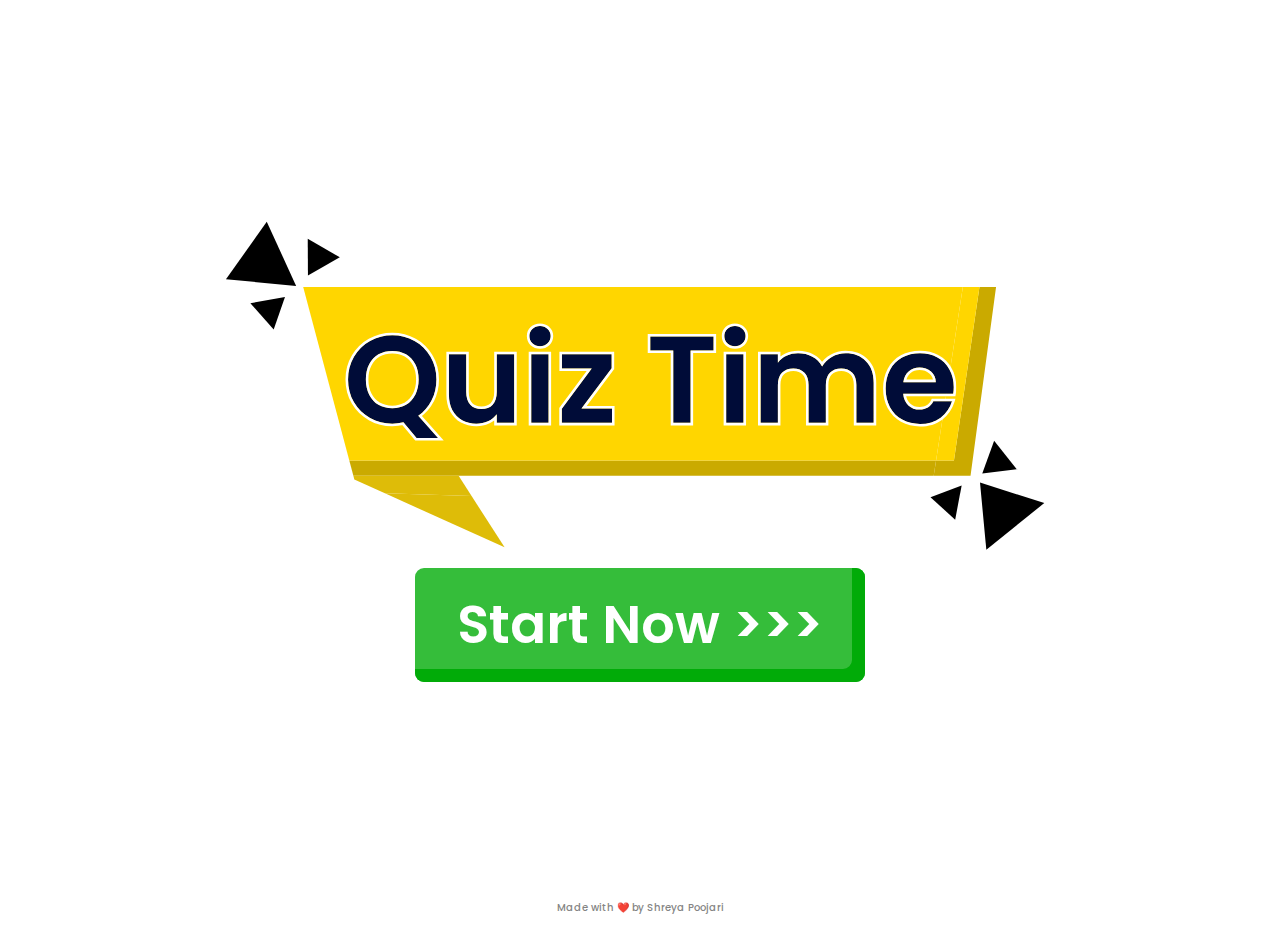
<file: index.html>
<!DOCTYPE html>
<html lang="en">
<head>
    <meta charset="UTF-8">
    <meta name="viewport" content="width=device-width, initial-scale=1.0">
    <title>Quiz Time</title>
    <link rel="stylesheet" href="./style.css">
    <link href="https://fonts.googleapis.com/css?family=Poppins:100,100italic,200,200italic,300,300italic,regular,italic,500,500italic,600,600italic,700,700italic,800,800italic,900,900italic" rel="stylesheet" />
    <!-- <script src="./script.js" defer></script> -->
</head>
<body>
    <div class="container">
        <img src="./images/Quizz.svg" alt="Quizz" class="logo">
        <div class="start"><a href="/question.html">Start Now >>></a></div>
    </div>
    <footer class="footer">Made with  ❤️ by Shreya Poojari</footer>
</body>
</html>
</file>
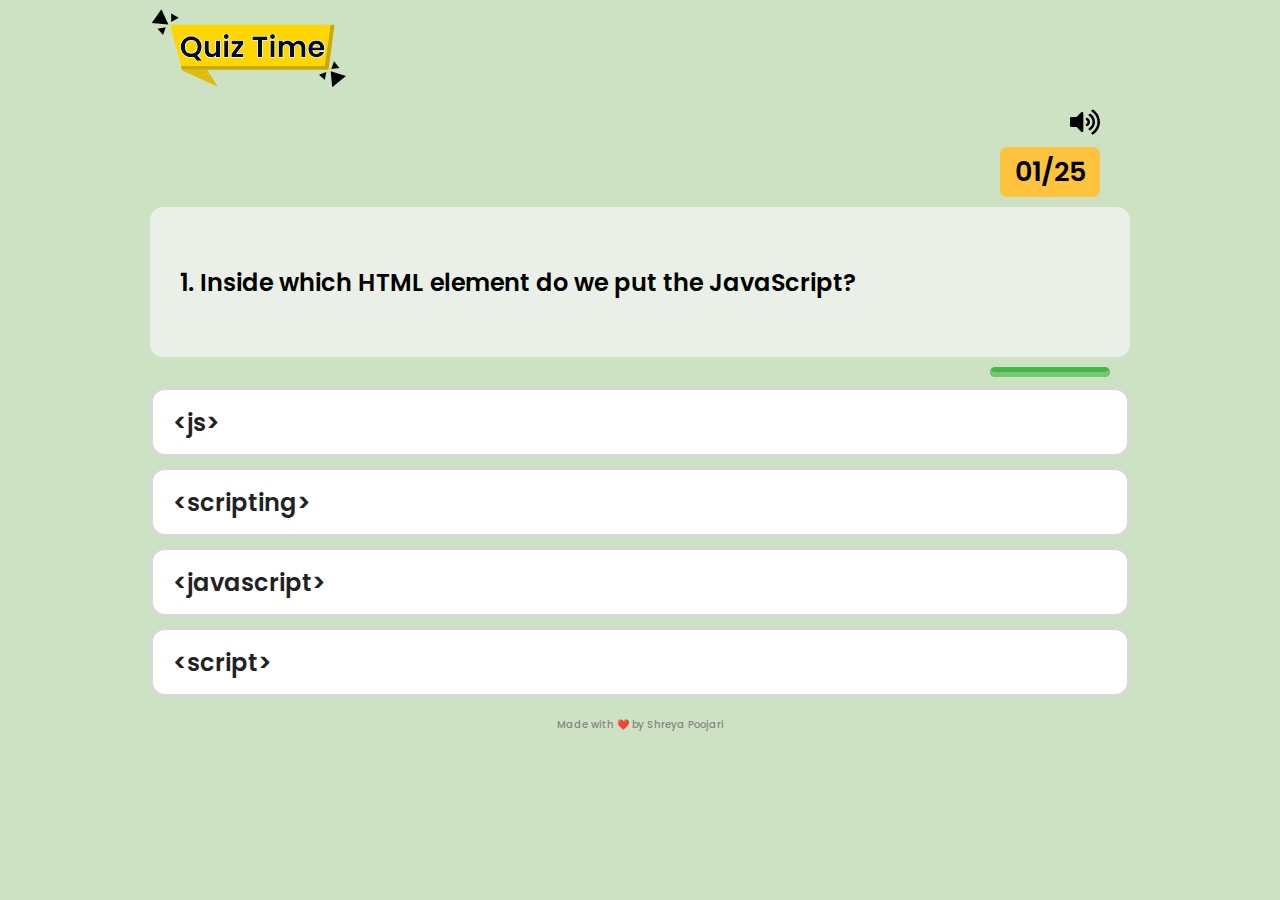
<file: question.html>
<!DOCTYPE html>
<html lang="en">
<head>
    <meta charset="UTF-8">
    <meta name="viewport" content="width=device-width, initial-scale=1.0">
    <title>Quiz questions</title>
    <link rel="stylesheet" href="./question.css">
    <link href="https://fonts.googleapis.com/css?family=Poppins:100,100italic,200,200italic,300,300italic,regular,italic,500,500italic,600,600italic,700,700italic,800,800italic,900,900italic" rel="stylesheet" />
    <script src="./script.js" defer></script>
</head>
<body>
    <div class="container">
        <div class="quiz-logo-container">
            <img class="quiz-logo" src="./images/Quizz.svg" alt="">
        </div>
        <div class="music-q-no">
            <audio src="./audio/Quiz-audio.mp3" autoplay loop class="audio">
                Your browser does not support the audio element.
            </audio>
            <img src="./images/music.svg" alt="" class="music-icon" id="muted-img">
            <div class="question-number">01/25</div>
        </div>
        
        <div class="quiz">
            <h2 id="question">Question goes here</h2>
        <div class="timer">
            <p id="countdown"></p>
        </div>
            <div id="option-container">
                
            </div>
            <button id="next-btn">Next</button>
        </div>
    <footer class="footer">Made with  ❤️ by Shreya Poojari</footer>
</body>
</html>
</file>
<file: style.css>
* {
    padding: 0;
    margin: 0;
    box-sizing: border-box;
    font-family: 'poppins', sans-serif;
}

.container {
    height: 100vh;
    display: flex;
    justify-content: center;
    align-items: center;
    flex-direction: column;
}

.logo {
    height: 350px;
    width: 860px;
}

.start a{
    text-decoration: none;
    font-weight: 600;
    font-size: 53px;
    color: #FFFFFF;
    background-color: #35BD3A;
    width: 450px;
    height: 114px;
    display: flex;
    justify-content: center;
    align-items: center;
    border-radius: 9px;
    box-shadow: inset -13px -13px 0px #01AB08;
    padding: 0 20px;
    cursor: pointer;
}

.footer {
    text-align: center;
    margin-bottom: 20px;
    font-size: 10px;
    font-weight: 500;
    color: #858585;
}

@media (max-width: 868px) {
    .logo {
        height: 250px;
        width: 560px;
    }
    .start a{
        font-size: 40px;
        width: 350px;
        height: 100px;
    }
}


@media (max-width: 590px) {
    .logo {
        height: 150px;
        width: 240px;
    }
    .start a{
        font-size: 15px;
        width: 150px;
        height: 40px;
        box-shadow: inset -8px -8px 0px #01AB08;
        border-radius: 4px;
        padding: 0 2px;
    }
}
</file>
<file: question.css>
* {
    margin: 0;
    padding: 0;
    box-sizing: border-box;
    font-family: 'poppins', sans-serif;
}

body {
    background-color: #CCE2C2;
    padding: 0 150px;
}

.quiz-logo {
    height: 100px;
    width: 200px;
}

.music-icon {
    height: 30px;
    width: 30px;
}

.question-number {
    width: 100px;
    height: 50px;
    background-color: #FEC33D;
    border-radius: 7px;   
    display: flex;
    justify-content: center;
    align-items: center;
    font-size: 27px;
    font-weight: 600;
    font-family: 'poppins', sans-serif;
    margin-top: 10px;
    
}

.music-q-no {
    display: flex;
    flex-direction: column;
    align-items: end;
    width: 100%;
    padding: 0 30px;
    cursor: pointer;
}

#question {
    width: 100%;
    height: 150px;
    border-radius: 13px;
    background-color: #eaf0e7;
    font-weight: 600;
    font-size: 24px;
    display: flex;
    align-items: center;
    padding: 0 30px;
    margin-top: 10px;
}

.timer {
    width: 100%;
    display: flex;
    justify-content: flex-end;
    padding: 0 20px;
}

#countdown {
    width: 120px;
    text-align: center;
    background-color: #44b845;
    color: #FFFFFF;
    border-radius: 7px;
    font-size: 35px;
    font-weight: 600;
    padding: 5px 10px;
    margin-top: 10px;
    box-shadow: inset 0px -5px 0px #75c772;
}

#options-container {
    width: 100%;
    padding: 10px 10px;
    display: flex;
    flex-direction: column;
    margin-top: 10px;
    background-color: #eaf0e7;
    border-radius: 13px;
}


.option {
    cursor: pointer;
    background-color: #fff;
    color: #222;
    font-weight: 600;
    font-size: 24px;
    width: 100%;
    height: 70px;
    border: 3px solid #d8d8d8;
    padding: 10px 20px;
    margin-top: 10px;
    text-align: left;
    border-radius: 15px;
    transition:all 0.3s;
}

.option:hover:not([disabled]) {
    background-color: #f4f4f4;
}
.option:disabled{
    cursor: no-drop;
}
#next-btn {
    background-color: #001e4d;
    color: #fff;
    font-weight: 500;
    width: 150px;
    border: none;
    padding: 10px;
    margin: 20px auto 0;
    border-radius: 4px;
    cursor: pointer;
    display: none;
}

.correct {
    background-color: #9aeabc;
}
.incorrect {
    background-color: #ff9393;
}

.footer {
    text-align: center;
    margin:20px 0;
    font-size: 10px;
    font-weight: 500;
    color: #858585;
}

@media (max-width: 868px) {
    .quiz-logo{
        height: 100px;
        width: 200px;
        margin-top: 50px;
    }
}


@media (max-width: 768px) {
    body {
        padding: 0 80px;
    }
}
@media (max-width: 430px) {
    body {
        padding: 0 8px;
    }
    
    .quiz-logo-container {
        width: 100%;
    }
    .quiz-logo{
        height: 50px;
        width: 100px;
        margin-top: 50px;
    }
    .music-icon {
        height: 20px;
        width: 20px;
    }
    .question-number {
        width: 60px;
        height: 30px;
        font-size: 17px;
        border-radius: 5px;
    }
    .question-text {
        width: 100%;
        height: 80px;
        border-radius: 13px;
        font-size: 14px;
        padding: 0 15px;
    }
    #countdown {
        width: 60px;
        font-size: 13px;
        border-radius: 6px;
    }
    .option {
        width: 100%;
        height: 40px;
        border-radius: 5px;
        margin-top: 10px;
        font-size: 14px;
        font-weight: 600;
    }
}
</file>
